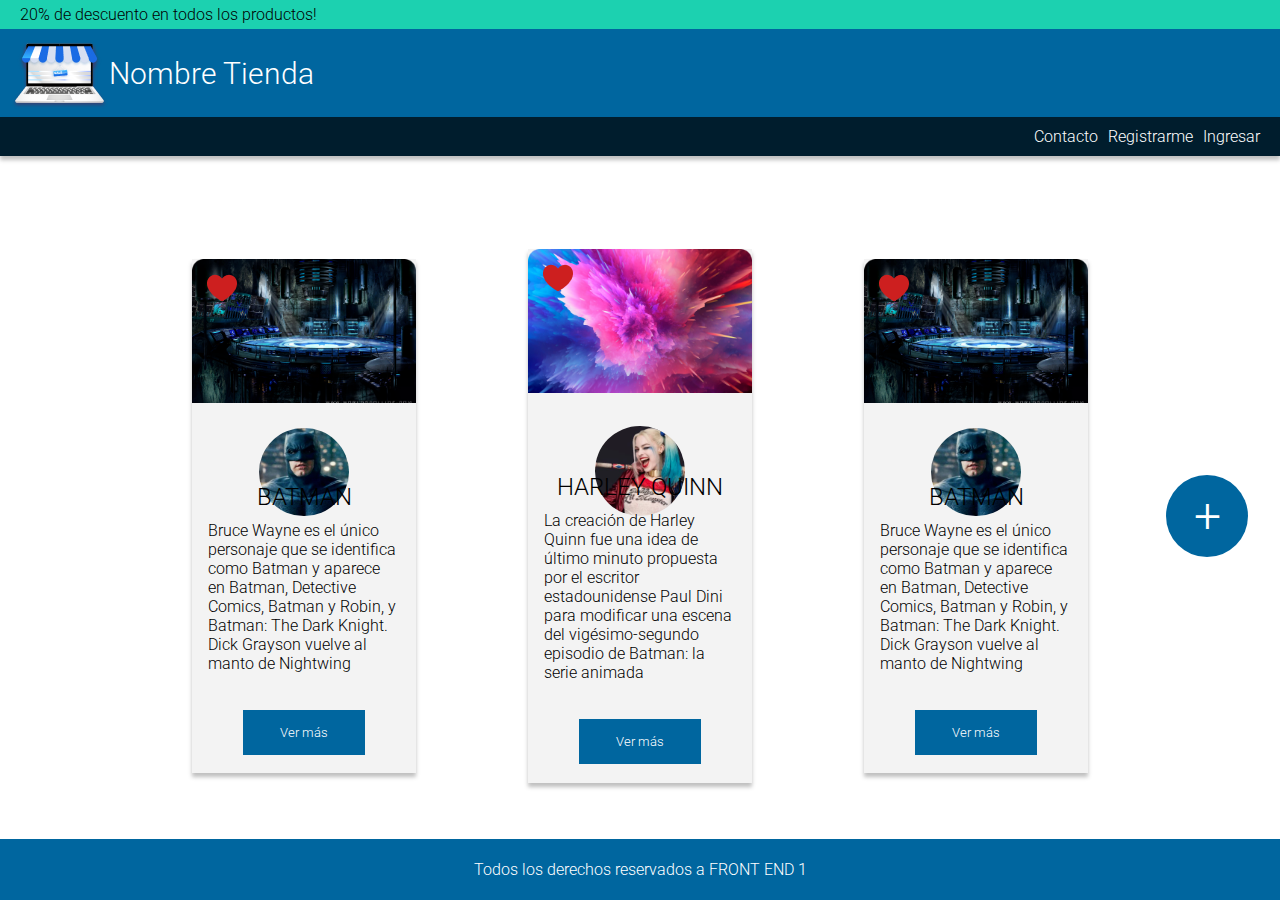
<file: index.html>
<!DOCTYPE html>
<html lang="es">

<head>
    <meta charset="UTF-8">
    <meta name="viewport" content="width=device-width, initial-scale=1.0">
    <title>Store</title>
    <link rel="preconnect" href="https://fonts.googleapis.com">
    <link rel="preconnect" href="https://fonts.gstatic.com" crossorigin>
    <link href="https://fonts.googleapis.com/css2?family=Roboto:wght@300;400;500&display=swap" rel="stylesheet">
    <link rel="stylesheet" href="./css/style.css" />
</head>

<body>
    <header>
        <section class="discount">
            <p>
                20% de descuento en todos los productos!
            </p>
        </section>

        <section class="store-name">
            <a href="index.html">
                <img src="./assets/store-icon.png" alt="Store Icon" />
                <p>
                    Nombre Tienda
                </p>
            </a>
        </section>

        <section class="nav-list">
            <nav>
                <ul>
                    <li><a href="contacto.html">Contacto</a></li>
                    <li><a href="registrarme.html">Registrarme</a></li>
                    <li><a href="ingresar.html">Ingresar</a></li>
                </ul>
            </nav>
        </section>
    </header>

    <main>
        <section class="card-container">
            <div class="card">
                <div class="card-content">
                    <img class="card-background" src="./assets/bg_batman.png" alt="BG Batman" />
                    <img class="card-profile" src="./assets/profile_batman.png" />
                    <img class="like" src="./assets/heart.png" />
                    <div class="card-info">
                        <h2>BATMAN</h2>
                        <p>
                            Bruce Wayne es el único personaje que se identifica como Batman y aparece en Batman,
                            Detective
                            Comics, Batman y Robin, y Batman: The Dark Knight. Dick Grayson vuelve al manto de Nightwing
                        </p>
                        <button>Ver más</button>
                    </div>
                </div>
            </div>

            <div class="card">
                <div class="card-content">
                    <img class="card-background" src="./assets/bg_harley.png" alt="BG Batman" />
                    <img class="card-profile" src="./assets/profile_harley.png" />
                    <img class="like" src="./assets/heart.png" />
                    <div class="card-info">
                        <h2>HARLEY QUINN</h2>
                        <p>
                            La creación de Harley Quinn fue una idea de último minuto propuesta por el escritor
                            estadounidense Paul Dini para modificar una escena del vigésimo-segundo episodio de Batman:
                            la serie animada
                        </p>
                        <button>Ver más</button>
                    </div>
                </div>
            </div>

            <div class="card">
                <div class="card-content">
                    <img class="card-background" src="./assets/bg_batman.png" alt="BG Batman" />
                    <img class="card-profile" src="./assets/profile_batman.png" />
                    <img class="like" src="./assets/heart.png" />
                    <div class="card-info">
                        <h2>BATMAN</h2>
                        <p>
                            Bruce Wayne es el único personaje que se identifica como Batman y aparece en Batman,
                            Detective
                            Comics, Batman y Robin, y Batman: The Dark Knight. Dick Grayson vuelve al manto de Nightwing
                        </p>
                        <button>Ver más</button>
                    </div>
                </div>
            </div>
        </section>
        <button class="plus">+</button>
    </main>

    <footer>
        Todos los derechos reservados a FRONT END 1
    </footer>
</body>

</html>
</file>
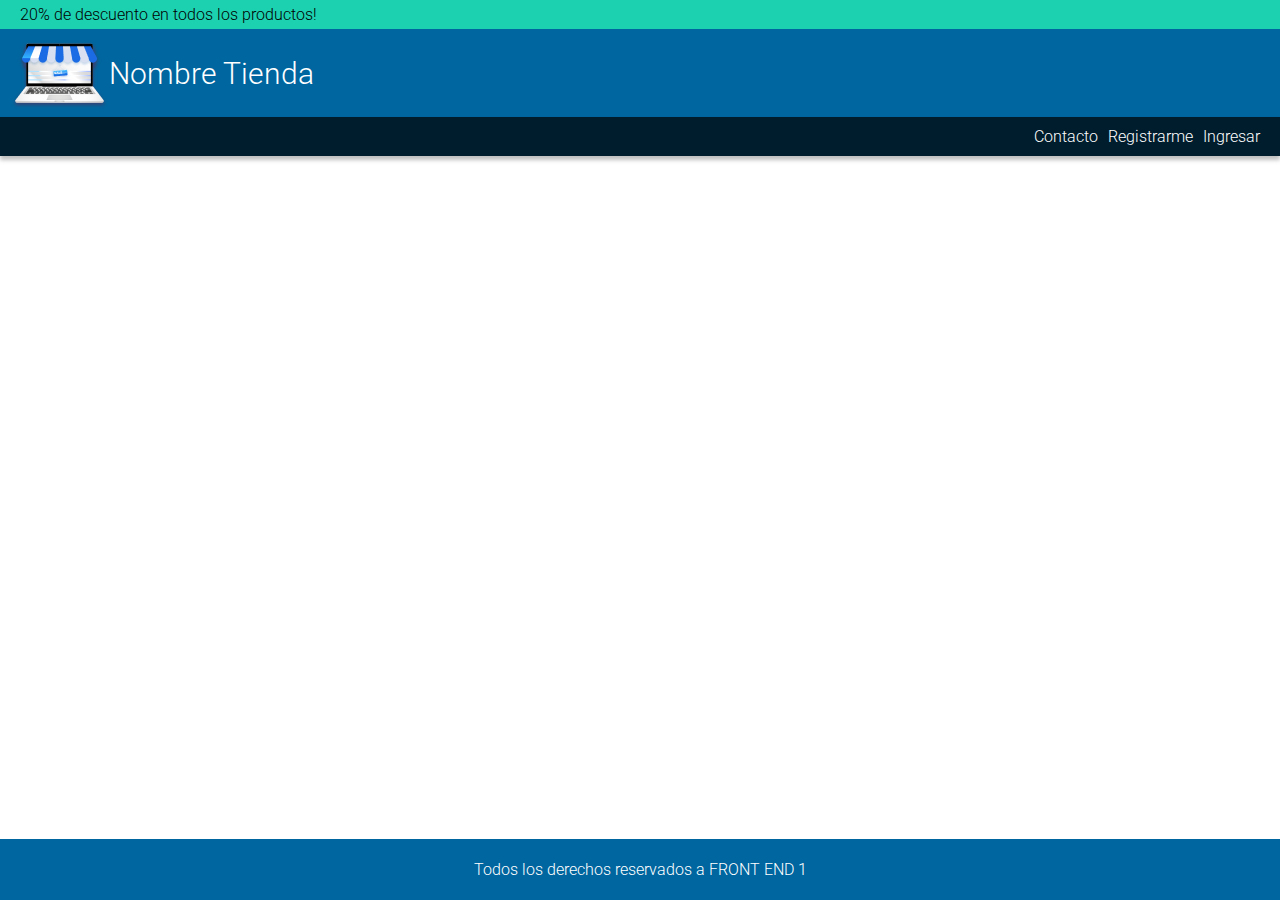
<file: contacto.html>
<!DOCTYPE html>
<html lang="es">

<head>
    <meta charset="UTF-8">
    <meta name="viewport" content="width=device-width, initial-scale=1.0">
    <title>Store</title>
    <link rel="preconnect" href="https://fonts.googleapis.com">
    <link rel="preconnect" href="https://fonts.gstatic.com" crossorigin>
    <link href="https://fonts.googleapis.com/css2?family=Roboto:wght@300;400;500&display=swap" rel="stylesheet">
    <link rel="stylesheet" href="./css/style.css" />
</head>

<body>
    <header>
        <section class="discount">
            <p>
                20% de descuento en todos los productos!
            </p>
        </section>

        <section class="store-name">
            <a href="index.html">
                <img src="./assets/store-icon.png" alt="Store Icon" />
                <p>
                    Nombre Tienda
                </p>
            </a>
        </section>

        <section class="nav-list">
            <nav>
                <ul>
                    <li><a href="contacto.html">Contacto</a></li>
                    <li><a href="registrarme.html">Registrarme</a></li>
                    <li><a href="ingresar.html">Ingresar</a></li>
                </ul>
            </nav>
        </section>
    </header>

    <main>
    </main>

    <footer>
        Todos los derechos reservados a FRONT END 1
    </footer>
</body>

</html>
</file>
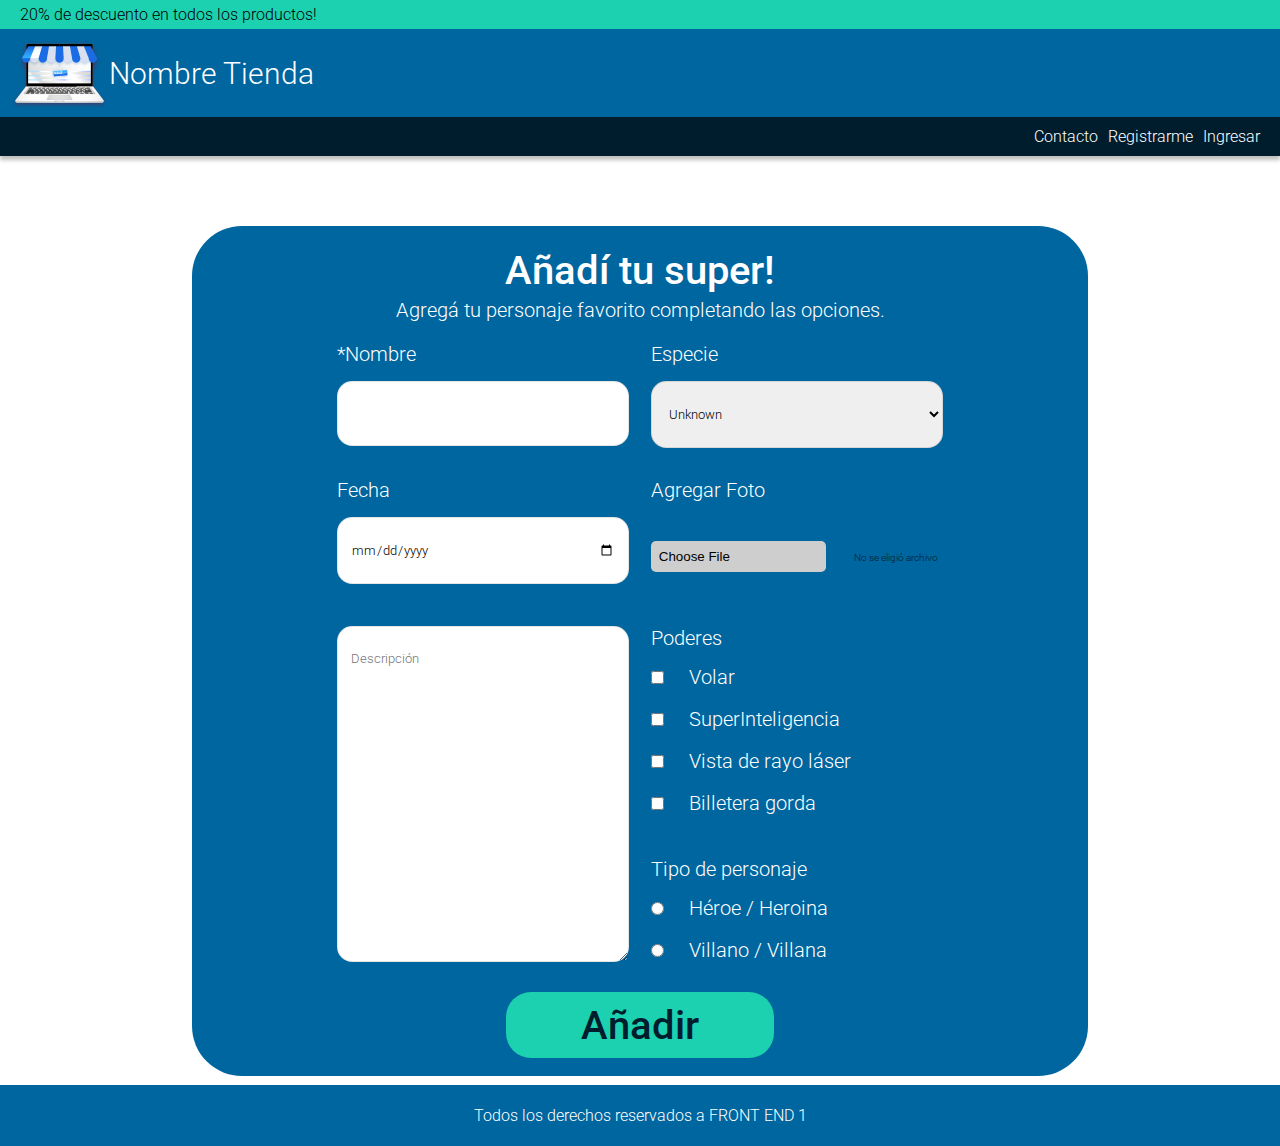
<file: ingresar.html>
<!DOCTYPE html>
<html lang="es">

<head>
    <meta charset="UTF-8">
    <meta name="viewport" content="width=device-width, initial-scale=1.0">
    <title>Store</title>
    <link rel="preconnect" href="https://fonts.googleapis.com">
    <link rel="preconnect" href="https://fonts.gstatic.com" crossorigin>
    <link href="https://fonts.googleapis.com/css2?family=Roboto:wght@300;400;500&display=swap" rel="stylesheet">
    <link rel="stylesheet" href="./css/style.css" />
</head>

<body>
    <header>
        <section class="discount">
            <p>
                20% de descuento en todos los productos!
            </p>
        </section>

        <section class="store-name">
            <a href="index.html">
                <img src="./assets/store-icon.png" alt="Store Icon" />
                <p>
                    Nombre Tienda
                </p>
            </a>
        </section>

        <section class="nav-list">
            <nav>
                <ul>
                    <li><a href="contacto.html">Contacto</a></li>
                    <li><a href="registrarme.html">Registrarme</a></li>
                    <li><a href="ingresar.html">Ingresar</a></li>
                </ul>
            </nav>
        </section>
    </header>

    <main>
        <section class="formulary">
            <form>
                <h2>Añadí tu super!</h2>
                <p>Agregá tu personaje favorito completando las opciones.</p>
                <div class="form-row">
                    <fieldset>
                        <label for="nombre">*Nombre</label>
                        <input type="text" id="nombre" name="nombre" required />
                    </fieldset>
                    <fieldset>
                        <label for="especie">Especie</label>
                        <select>
                            <option>Unknown</option>
                            <option>1</option>
                            <option>2</option>
                            <option>3</option>
                        </select>
                    </fieldset>
                </div>

                <div class="form-row">
                    <fieldset>
                        <label for="fecha">Fecha</label>
                        <input type="date" id="fecha" name="fecha" />
                    </fieldset>
                    <fieldset>
                        <label for="file">Agregar Foto</label>
                        <input type="file" id="file" name="file" />
                    </fieldset>
                </div>

                <div class="form-row">
                    <fieldset>
                        <textarea id="descripcion" name="descripcion" placeholder="Descripción"></textarea>
                    </fieldset>
                    <div class="form-column">
                        <fieldset>
                            <label for="poderes">Poderes</label>
                            <div>
                                <input type="checkbox" id="nombre" name="nombre" />
                                <label for="personaje">Volar</label>
                            </div>
                            <div>
                                <input type="checkbox" id="nombre" name="nombre" />
                                <label for="personaje">SuperInteligencia</label>
                            </div>
                            <div>
                                <input type="checkbox" id="nombre" name="nombre" />
                                <label for="personaje">Vista de rayo láser</label>
                            </div>
                            <div>
                                <input type="checkbox" id="nombre" name="nombre" />
                                <label for="personaje">Billetera gorda</label>
                            </div>
                        </fieldset>
                        <hr />
                        <fieldset>
                            <label for="personaje">Tipo de personaje</label>
                            <div>
                                <input type="radio" id="nombre" name="nombre" />
                                <label for="personaje">Héroe / Heroina</label>
                            </div>
                            <div>
                                <input type="radio" id="nombre" name="nombre" />
                                <label for="personaje">Villano / Villana</label>
                            </div>
                        </fieldset>
                    </div>

                </div>

                <button type="submit">Añadir</button>
            </form>
        </section>
    </main>

    <footer>
        Todos los derechos reservados a FRONT END 1
    </footer>
</body>

</html>
</file>
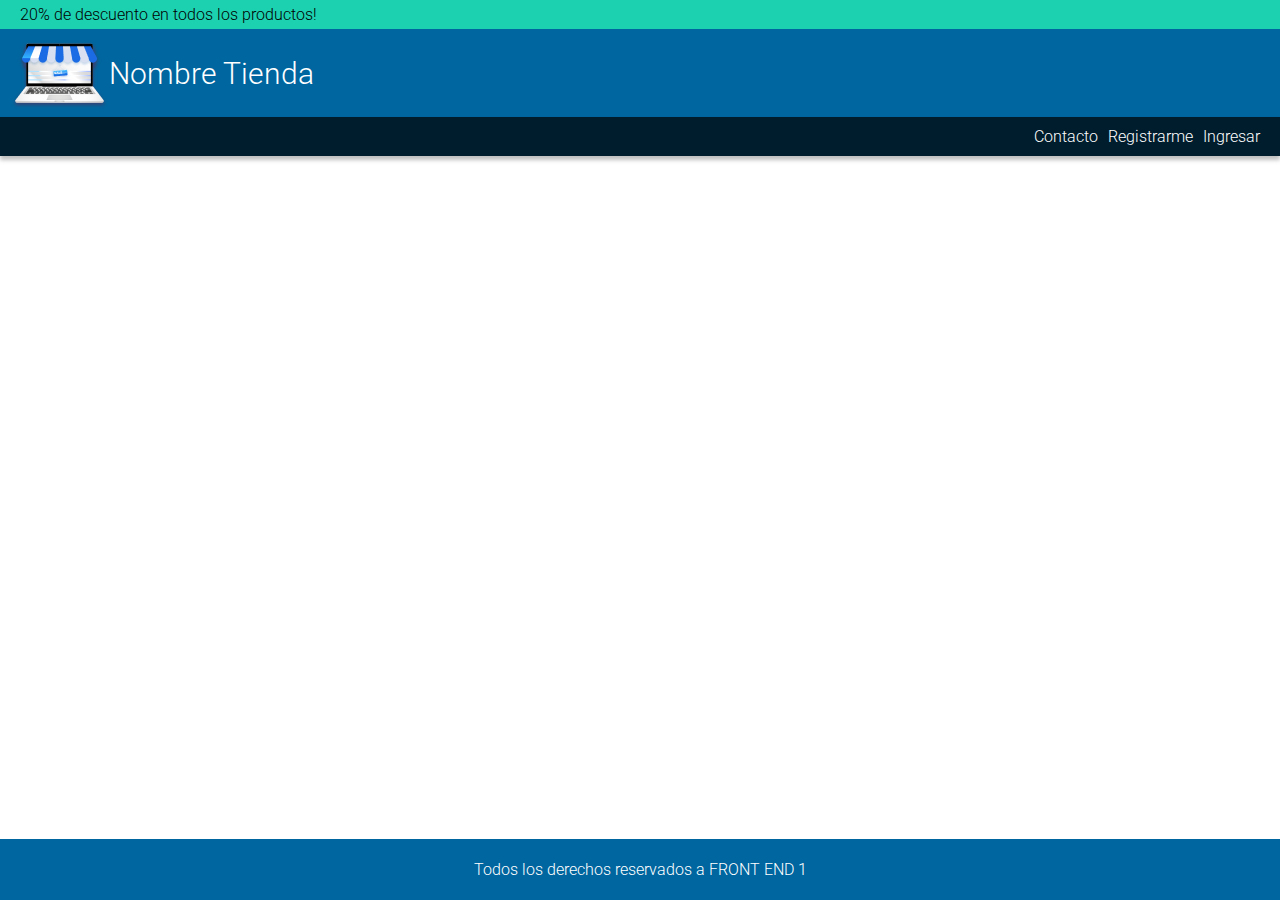
<file: registrarme.html>
<!DOCTYPE html>
<html lang="es">

<head>
    <meta charset="UTF-8">
    <meta name="viewport" content="width=device-width, initial-scale=1.0">
    <title>Store</title>
    <link rel="preconnect" href="https://fonts.googleapis.com">
    <link rel="preconnect" href="https://fonts.gstatic.com" crossorigin>
    <link href="https://fonts.googleapis.com/css2?family=Roboto:wght@300;400;500&display=swap" rel="stylesheet">
    <link rel="stylesheet" href="./css/style.css" />
</head>

<body>
    <header>
        <section class="discount">
            <p>
                20% de descuento en todos los productos!
            </p>
        </section>

        <section class="store-name">
            <a href="index.html">
                <img src="./assets/store-icon.png" alt="Store Icon" />
                <p>
                    Nombre Tienda
                </p>
            </a>
        </section>

        <section class="nav-list">
            <nav>
                <ul>
                    <li><a href="contacto.html">Contacto</a></li>
                    <li><a href="registrarme.html">Registrarme</a></li>
                    <li><a href="ingresar.html">Ingresar</a></li>
                </ul>
            </nav>
        </section>
    </header>

    <main>

    </main>

    <footer>
        Todos los derechos reservados a FRONT END 1
    </footer>
</body>

</html>
</file>
<file: css/style.css>
:root{
    --color-1:#1CD1B0;
    --color-2:#00669F;
    --color-3:#001D2D;
    --color-4:#FFFFFF;
    --color-5:#F3F3F3;
}

body{
    position: relative;
    font-size: 16px;
    min-height:100vh;
}

*{
    margin: 0;
    padding: 0;
    box-sizing: border-box;
    font-family: 'Roboto', sans-serif;
    font-weight: 300;
    text-decoration: none;
    list-style:none;
    border:none;
}

button{
    background-color: var(--color-2);
    color:var(--color-4);
    border:none;
    padding: 15px 37px;
    transition: all .5s ease-in-out;
}

button:hover{
    background-color: var(--color-3);
}

.discount{
    max-width: 100%;
    background-color: var(--color-1);
    padding: 5px 20px;
    width: 100%;
}

.store-name{
    background-color: var(--color-2);
    color:var( --color-4);
    display: flex;
    justify-content: flex-start;
    align-items: center;
    font-weight: 400;
    font-size: 1.875rem;
}

.store-name a{
    display: flex;
    color:var(--color-4);
    justify-content: center;
    align-items: center;
    margin: 7px 25px 7px 10px;
}

.nav-list{
    padding: 10px;
    background-color: var(--color-3);
    box-shadow: 0px 4px 4px rgba(0, 0, 0, 0.25);
}

.nav-list nav ul{
    display: flex;
    justify-content: flex-end;
}

.nav-list nav ul li a{
    color:var(--color-4);
    margin-right: 10px;
}

main{
    position: relative;
    display: flex;
    justify-content: center;
    align-items: center;
}

/* Index Main */
.plus{
    position: absolute;
    border-radius: 50%;
    max-width: 82px;
    width: 100%;
    height: 82px;
    font-size: 3rem;
    display: flex;
    justify-content: center;
    align-items: center;
    right:2.5%;
}

.card-container{
    max-width: 70%;
    width: 100%;
    margin:auto;
    display: flex;
    flex-flow: row wrap;
    justify-content: space-between;
    align-items: center;
    height: 80vh;
}

.card{
    max-width: 25%;
    width: 100%;
    background-color: var(--color-5);
    box-shadow: 0px 4px 4px rgba(0, 0, 0, 0.25);
}

.like{
    position: absolute;
    left: 15px;
    top: 15px;
}

.card-content{
    position: relative;
    max-width: 100%;
    width: 100%;
    display: flex;
    flex-direction: column;
    justify-content: center;
    align-items: center;
}

.card-container .card-background{
    position: relative;
    width: 100%;
}

.card-container .card-profile{
    position: absolute;
    border-radius: 50%;
    width: 40%;
    bottom: 50%;
    left: 30%;
}

.card-container .card-info{
    padding: 80px 16px 18.5px 16px;
    position: relative;
    width: 100%;
    display: flex;
    flex-direction: column;
    justify-content: center;
    align-items: center;
}

.card-container .card-info h2{
    padding-bottom: 10px;
}

.card-container .card-info p{
    padding-bottom: 37px;
}

/* Form Main */
.formulary{
    max-width: 70%;
    width: 100%;
    margin:auto;
    display: flex;
    flex-flow: row wrap;
    justify-content: center;
    align-items: center;
    height: 110vh;
}

form{
    max-width: 100%;
    width: 100%;
    color:var(--color-4);
    display: flex;
    flex-flow: column wrap;
    background-color: var(--color-2);
    padding: 18px 123px;
    border-radius: 50px;
    justify-content: center;
    align-items: center;
    font-weight: 300;
    font-size: 1.25rem;
    line-height: 24px;
}

form h2{
    font-weight: 500;
    font-size: 2.5rem;
    margin: 15px 0;
}

form button{
    background-color: var(--color-1);
    color: var(--color-3);
    font-weight: 500;
    font-size: 2.5rem;
    border-radius: 25px;
    padding: 1.5% 11.6%;
}

.form-row{
    display: flex;
    max-width: 100%;
    width: 100%;
    margin-bottom: 30px;
    justify-content: space-evenly;
}

.form-row:first-of-type{
    margin-top: 20px;
}

fieldset, .form-column{
    max-width: 45%;
    width: 100%;
}

fieldset{
    display: flex;
    flex-direction: column;
}

.form-column{
    display: flex;
    flex-flow: column wrap;
}

.form-column fieldset{
    max-width: 100%;
}

form button:hover{
    background-color: var(--color-3);
    color: var(--color-4);
}

hr{
    margin: 21px 0;
}

label{
    margin-bottom: 15px;
}

input, textarea, select{
    padding: 24px 13px;
    border: 1.53407px solid rgba(0, 0, 0, 0.1);
    border-radius: 15.3407px;
}

input[type='file']{
    padding: 24px 0;
    border: none;
    border-radius: 0;
}

input[type="file" i]::-webkit-file-upload-button{
    background: #CECECE;
    border-radius: 5px;
    padding: 8px;
    border:none;
    width: 60%;
    text-align: left;
}

input:not([type="range"]):not([type="color"])#file{
    color:transparent;
}

input:not([type="range"]):not([type="color"])#file::after{
    content:'No se eligió archivo';
    font-size: 0.625rem;
    color:var(--color-3);
    text-align: left;
}

fieldset div input[type="checkbox"], fieldset div input[type="radio"]{
    margin-right: 20px;
}

fieldset div{
    margin-bottom: 18px;
}

fieldset div:last-of-type{
    margin-bottom: 0;
}

textarea{
    height: 100%;
}

footer{
    position: absolute;
    bottom: 0;
    text-align: center;
    padding: 21px 0;
    width: 100%;
    background-color: var(--color-2);
    color:var( --color-4);
    display: flex;
    justify-content: center;
    align-items: center;
}
</file>
